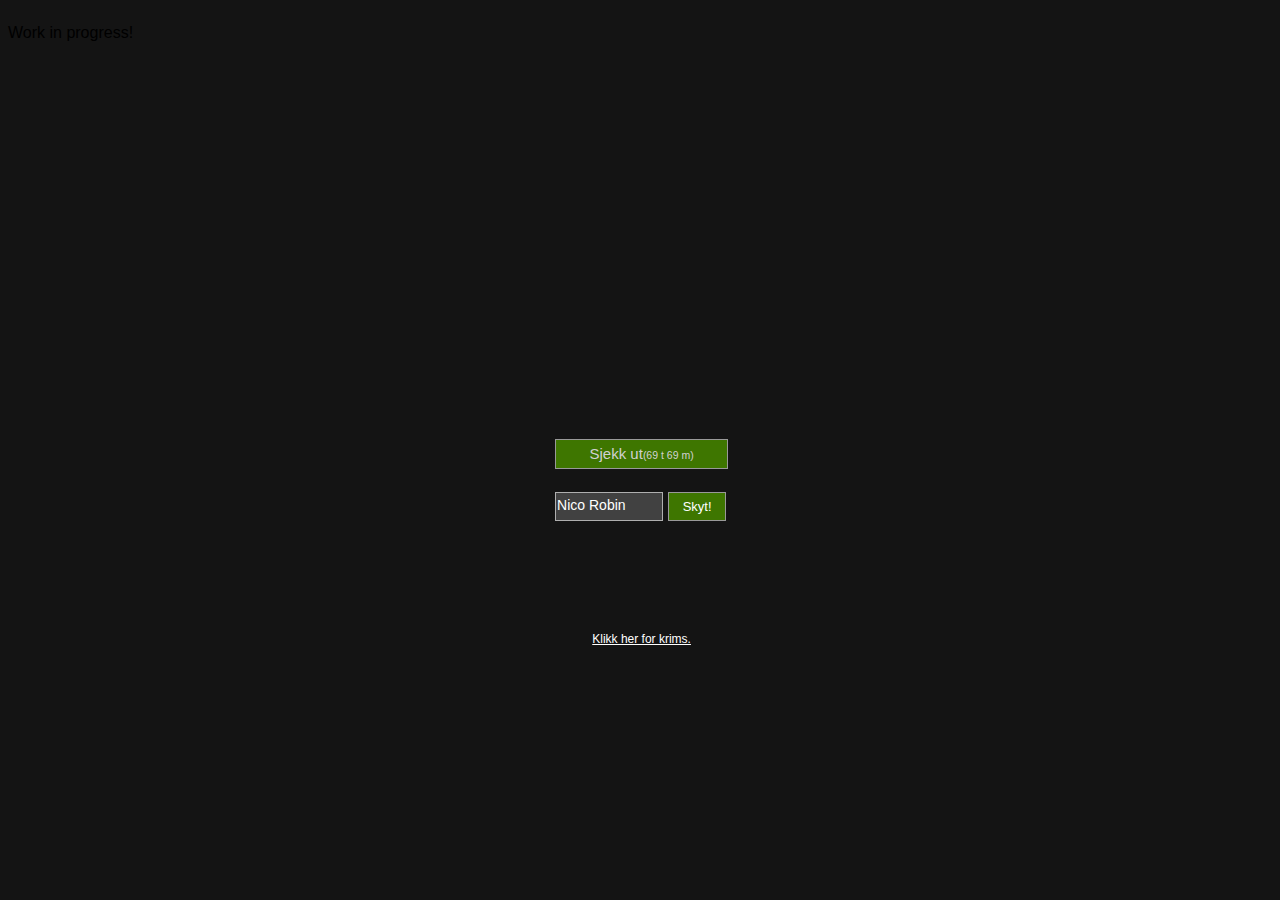
<file: index.html>
<!DOCTYPE html>
<html lang="en">
<head>
    <meta charset="UTF-8">
    <meta http-equiv="X-UA-Compatible" content="IE=edge">
    <meta name="viewport" content="width=device-width, initial-scale=1.0">
    <link rel="stylesheet" href="style.css">
    <title>Mafiaspillet reaksjon</title>
    
</head>
<body>
    <p id="wip">Work in progress!</p>
    <!--<div id="drap-varsel"></div>-->
    <div id="hotell-btn-center">
            <a id="krim-side" href="krims.html">Klikk her for krims.</a>
            <p id="timer"></p>
            <p id="hotell-info"></p>
            <div tabindex="1" id="hotel-btn"><span id="hotel-btn-sjekk-ut">Sjekk ut</span><span id="hotel-timer">(69 t 69 m)</span></div>  
    </div>

    <div id="navn-skyt">
        <div id="draps-navn">Nico Robin</div><div id="skyt-btn">Skyt!</div>

    </div>

    <div id="nullstill-container">
        <div id="nullstill-drap">
                
            <p>Ventetid 13 min. og 37 sek Nullstill for 0 poeng!</p>

        </div>
    </div>


<script src="drap.js"></script>
</body>
</html>
</file>
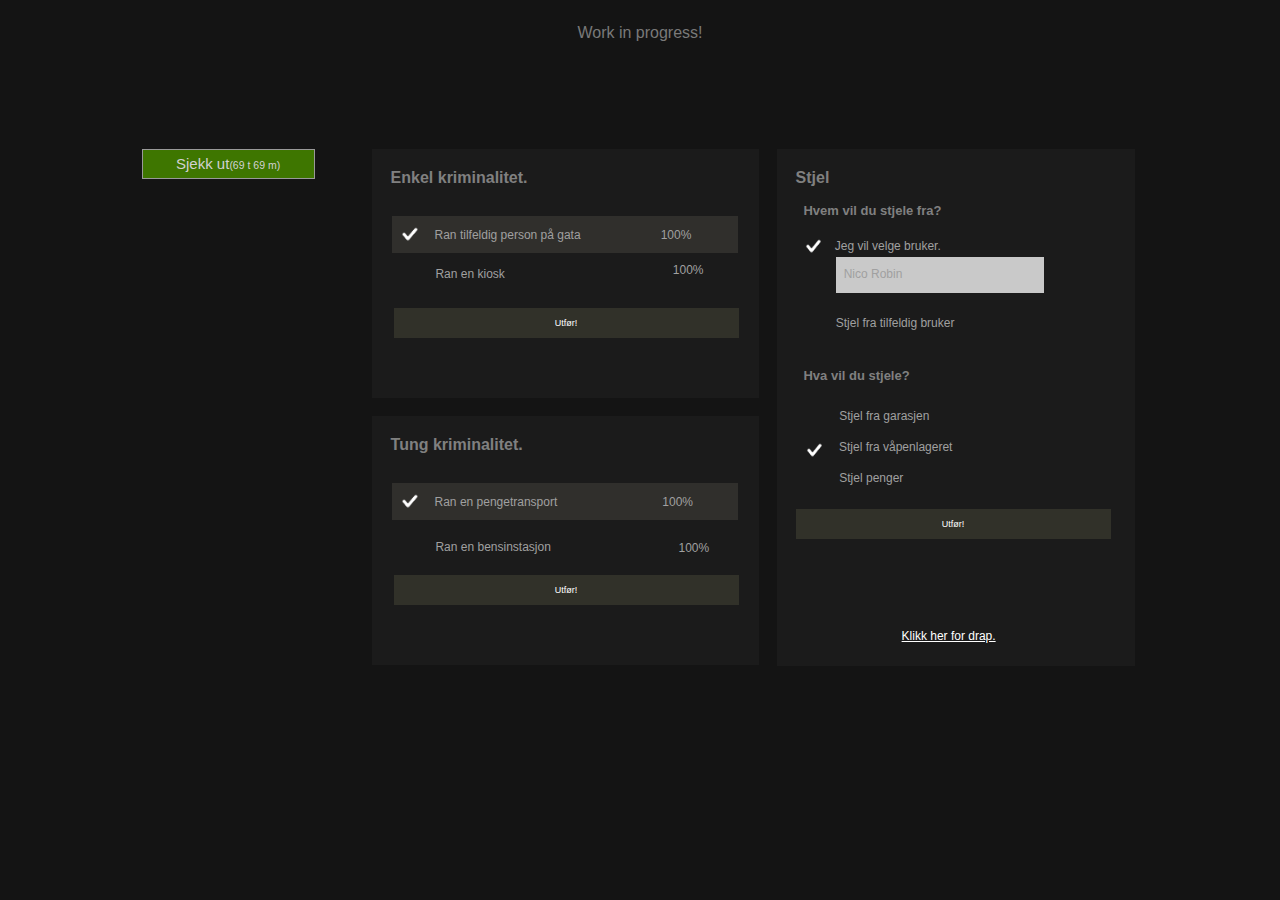
<file: krims.html>
<!DOCTYPE html>
<html lang="en">
<head>
    <meta charset="UTF-8">
    <meta http-equiv="X-UA-Compatible" content="IE=edge">
    <meta name="viewport" content="width=device-width, initial-scale=1.0">
    <link rel="stylesheet" href="krims.css">
    <title>Mafiaspillet reaksjon</title>
    
</head>
<body>
    <p id="wip">Work in progress!</p>
    <!--<div id="drap-varsel"></div>-->
    <div id="hotell-btn-center">
        <div id="test-container">
            <a id="krim-side" href="index.html">Klikk her for drap.</a>
            <div id="krims-container">
                <p id="enkel-krim-tittel">Enkel kriminalitet.</p>
                <p id="enkel-krim1"><img id="krim-hake" src="images/krim-hake.png" style="height: 20px; width: auto;"/><span id="krim-tekst">Ran tilfeldig person på gata</span><span id="krim-prosent">100%</span></p>
                <p id="enkel-krim2"><span id="krim-tekst2">Ran en kiosk</span><span id="krim-prosent2">100%</span></p>
                <p id="enkel-krim-btn">Utfør!</p>
            </div>

            <div id="krims-container2">
                <p id="tung-krim-tittel">Tung kriminalitet.</p>
                <p id="tung-krim1"><img id="krim-hake" src="images/krim-hake.png" style="height: 20px; width: auto;"/><span id="krim-tekst3">Ran en pengetransport</span><span id="krim-prosent3">100%</span></p>
                <p id="tung-krim2"><span id="krim-tekst4">Ran en bensinstasjon</span><span id="krim-prosent4">100%</span></p>
                <p id="tung-krim-btn">Utfør!</p>
            </div>

                <div id="stjel-container">
                <p id="stjel-tittel">Stjel</p>
                <p id="stjel-tittel2">Hvem vil du stjele fra?</p>
                <p id="stjel"><img id="krim-hake" src="images/krim-hake.png" style="height: 20px; width: auto;"/><span id="stjel-tekst">Jeg vil velge bruker.</span></p>
                <p id="stjel2"><span id="stjel-tekst2">Nico Robin</span></p>
                <p id="stjel3"><span id="stjel-tekst3">Stjel fra tilfeldig bruker</span></p>
                
                <p id="stjel-tittel3">Hva vil du stjele?</p>
                <p id="stjel4"><span id="stjel-tekst3">Stjel fra garasjen</span></p>
                <p id="stjel5"><img id="krim-hake" src="images/krim-hake.png" style="height: 20px; width: auto;"/><span id="stjel-tekst4">Stjel fra våpenlageret</span></p>
                <p id="stjel6"><span id="stjel-tekst5">Stjel penger</span></p>
                <p id="stjel-btn">Utfør!</p>
            </div>

            <p id="timer"></p>
            <p id="hotell-info"></p>
            <div tabindex="1" id="hotel-btn"><span id="hotel-btn-sjekk-ut">Sjekk ut</span><span id="hotel-timer">(69 t 69 m)</span></div>  
        </div>   
    </div>
    


<script src="krims.js"></script>
</body>
</html>
</file>
<file: style.css>
@font-face {
    font-family: trajanpro;
    src: url(Trajan\ Pro.ttf);
  }


body{
    display: flex;
    flex-direction: column;
    background-color: rgb(20, 20, 20);
    height: 98vh;
    font-family: "Lucida Grande",Verdana,Arial,"Bitstream Vera Sans",sans-serif;
}



#hotell-btn-center{
    display: flex;
    position: absolute;
    justify-content: center;
    align-items: center;
    flex-direction: column;
    height: 99vh;
    width: 99%;
}

#navn-skyt{
    display: flex;
    justify-content: center;
    align-items: center;
    position: absolute;
    flex-direction: row;
    height: 99vh;
    width: 99%;
}

#hotel-btn{
    background-color: #3e7600;
    height: 18px;
    width: 161px;
    font-size: 15px;
    padding: 5px;
    text-align: center;
    display: block;
    cursor: pointer;
    color: #d1d1d1;
    border: 1px solid #999999;
    user-select: none;
    z-index: 10;
}

#hotel-timer{
    font-size: 0.7em;
}


#draps-navn{
    background-color: rgb(65, 65, 65);
    border: 1px solid rgb(175, 175, 175);
    width: 105px;
    height: 23px;
    margin: 105px 0px 0px 5px;
    font-size: 14px;
    color: white;
    padding: 4px 0px 0px 1px;
}

#skyt-btn{
    display: flex;
    background-color: #3e7600;
    border: 1px solid #999999;
    color: white;
    font-size: 13px;
    width: 58px;
    height: 29px;
    justify-content: center;
    align-items: center;
    margin: 105px 7px 0px 5px;
    cursor: default;
    box-sizing: border-box;
    cursor: pointer;
    user-select: none;
}

#nullstill-drap{
    display: flex;
    justify-content: center;
    align-items: center;
    background-color: #477998;
    color: white;
    font-size: 10px;
    line-height: 14px;
    text-align: center;
    cursor: pointer;
    width: 167px;
    height: 30px;
    padding: 2px;
    border: 1px solid #cccccc;
    margin: 105px 0px 0px 0px;
    
}

#nullstill-container{
    z-index: 9;
    position: absolute;
    height: 99vh;
    width: 99%;
    display: flex;
    justify-content: center;
    align-items: center;
}

#hotell-info{
    position: absolute;
    top: 40%;
    color: white;
}
#timer{
    position: absolute;
    top: 60%;
    color: white;
}

#krim-side{
    display: flex;
    position: absolute;
    align-self: center;
    color: white;
    top: 70%;
    font-size: 12px;
    z-index: 99;
}

/*#drap-varsel{
    display: flex;
    align-self: flex-end;
    position: absolute;
    border: 2px solid red;
    width: 20%;
    height: 20%
}*/
</file>
<file: krims.css>
@font-face {
    font-family: trajanpro;
    src: url(Trajan\ Pro.ttf);
  }

body{
    display: flex;
    flex-direction: column;
    background-color: rgb(20, 20, 20);
    height: 98vh;
    font-family: "Lucida Grande",Verdana,Arial,"Bitstream Vera Sans",sans-serif;

}

#wip{
    display: flex;
    position: absolute;
    align-self: center;
    justify-content: center;
    color: rgb(121, 121, 121);
}

#hotell-btn-center{
    display: flex;
    position: absolute;
    justify-content: center;
    flex-direction: column;
    height: 98vh;
    width: 99%;
}

#test-container{
    position: absolute;
    justify-content: center;
    align-self: center;
    width: 1000px;
    height: 600px;
}

#hotel-btn{
    position: absolute;
    background-color: #3e7600;
    height: 18px;
    width: 161px;
    font-size: 15px;
    padding: 5px;
    text-align: center;
    display: block;
    cursor: pointer;
    color: #d1d1d1;
    border: 1px solid #999999;
    user-select: none;
    left: 0%;
    top: 0%;
}

#hotel-timer{
    font-size: 0.7em;
}

#hotell-info{
    position: absolute;
    top: 20%;
    color: white;
}
#timer{
    position: absolute;
    top: 10%;
    left: 6%;
    color: white;
}

#krims-container{
    display: flex;
    position: absolute;
    align-self: center;
    top: 0%;
    left: 23%;
    padding: 19px;
    width: 349px;
    height: 211px;
}


#krims-container {
    display: table-row-group;
    vertical-align: middle;
    border-color: inherit;
    font-size: 12px;
    border-collapse: collapse;
    border-spacing: 0;
    background-color: rgb(27, 27, 27);
}

#enkel-krim-tittel{
    font-family: "Helvetica Neue", Helvetica, Arial, sans-serif;
    line-height: 20px;
    font-size: 16px;
    font-weight: bold;
    margin-bottom: 20px;
    margin-top: 5px;
    margin: 0 0 10px;
    display: block;
    position: absolute;
    color: grey;
    
}
#enkel-krim1{
    position: absolute;
    background-color: rgb(48, 47, 44);
    width: 330px;
    height: 21px;
    padding: 8px;
    top: 22%;
    left: 5.3%;
    color: #a0a0a0;
}

#krim-hake{
    margin: 0px 8px 0px 0px
}

#krim-tekst{
    position: relative;
    bottom: 25%;
}

#krim-prosent{
    position: relative;
    bottom: 25%;
    margin: 0px 0px 0px 80px;
    
}

#enkel-krim2{
    position: absolute;
    width: 330px;
    height: 21px;
    padding: 8px;
    top: 40%;
    left: 7.2%;
    color: #a0a0a0;
}

#krim-tekst2{
    position: relative;
    bottom: 10%;
    margin: 0px 0px 0px 28px;
}

#krim-prosent2{
    position: relative;
    bottom: 25%;
    margin: 0px 0px 0px 168px;
    
}

#enkel-krim-btn{
    display: flex;
    justify-content: center;
    align-items: center;
    color: white;
    font-size: 9px;
    margin: 10px 0px 0px 3px;
    width: 345px;
    height: 30px;
    background-color: rgb(49, 49, 41);
    position: absolute;
    top: 60%;
    cursor: pointer;
}

#krims-container2 {
    display: flex;
    position: absolute;
    align-self: center;
    top: 47%;
    left: 23%;
    padding: 19px;
    width: 349px;
    height: 211px;
    margin: -15px 0px 0px 0px
}
#tung-krim-tittel{
    font-family: "Helvetica Neue", Helvetica, Arial, sans-serif;
    line-height: 20px;
    font-size: 16px;
    font-weight: bold;
    margin-bottom: 20px;
    margin-top: 5px;
    margin: 0 0 10px;
    display: block;
    position: absolute;
    color: grey;
    
}

#krims-container2 {
    display: table-row-group;
    vertical-align: middle;
    border-color: inherit;
    font-size: 12px;
    border-collapse: collapse;
    border-spacing: 0;
    background-color: rgb(27, 27, 27);
}

#tung-krim1{
    position: absolute;
    background-color: rgb(48, 47, 44);
    width: 330px;
    height: 21px;
    padding: 8px;
    top: 22%;
    left: 5.3%;
    color: #a0a0a0;
}

#krim-hake{
    margin: 0px 8px 0px 0px
}

#krim-tekst3{
    position: relative;
    bottom: 25%;
}

#krim-prosent3{
    position: relative;
    bottom: 25%;
    margin: 0px 0px 0px 105px;
    
}

#tung-krim2{
    position: absolute;
    width: 330px;
    height: 21px;
    padding: 8px;
    top: 40%;
    left: 7.2%;
    color: #a0a0a0;
}

#krim-tekst4{
    position: absolute;
    bottom: 30%;
    margin: 0px 40px 0px 28px;
}

#krim-prosent4{
    position: absolute;
    bottom: 25%;
    margin: 0px 0px 0px 271px;
    
}

#tung-krim-btn{
    display: flex;
    justify-content: center;
    align-items: center;
    color: white;
    font-size: 9px;
    margin: 10px 0px 0px 3px;
    width: 345px;
    height: 30px;
    background-color: rgb(49, 49, 41);
    position: absolute;
    top: 60%;
    cursor: pointer;
}


#stjel-container{
    display: flex;
    position: absolute;
    align-self: center;
    top: 0%;
    padding: 19px;
    width: 320px;
    height: 479px;
    left: 63.5%;
}


#stjel-container {
    display: table-row-group;
    vertical-align: middle;
    border-color: inherit;
    font-size: 12px;
    border-collapse: collapse;
    border-spacing: 0;
    background-color: rgb(27, 27, 27);
}

#stjel-tittel{
    font-family: "Helvetica Neue", Helvetica, Arial, sans-serif;
    line-height: 20px;
    font-size: 16px;
    font-weight: bold;
    margin-bottom: 20px;
    margin-top: 5px;
    margin: 0 0 10px;
    display: block;
    position: absolute;
    color: grey;
    
}

#stjel-tittel2{
    font-family: "Helvetica Neue", Helvetica, Arial, sans-serif;
    line-height: 20px;
    font-size: 13px;
    font-weight: bold;
    margin-bottom: 20px;
    top: 10%;
    left: 7.5%;
    margin: 0 0 10px;
    display: block;
    position: absolute;
    color: grey;
}
#stjel{
    position: absolute;
    width: 330px;
    height: 21px;
    padding: 8px;
    top: 13%;
    left: 5.3%;
    color: #a0a0a0;
}

#krim-hake{
    margin: 0px 15px 0px 0px
}

#stjel-tekst{
    position: relative;
    bottom: 20%;
    top: -30%;
    left: -1%;
}

#stjel2{
    background-color: rgb(201, 201, 201);
    position: absolute;
    width: 200px;
    height: 21px;
    padding: 10px 0px 5px 8px;
    margin: 5px 0px 0px 0px;
    top: 20%;
    left: 16.5%;
    color: #a0a0a0;
}

#stjel3{
    position: absolute;
    width: 200px;
    height: 21px;
    padding: 10px 0px 5px 9px;
    top: 28%;
    left: 14%;
    color: #a0a0a0;
}

#stjel-tittel3{
    font-family: "Helvetica Neue", Helvetica, Arial, sans-serif;
    line-height: 20px;
    font-size: 13px;
    font-weight: bold;
    margin-bottom: 20px;
    top: 42%;
    left: 7.5%;
    margin: 0 0 10px;
    display: block;
    position: absolute;
    color: grey;
}

#stjel4{
    position: absolute;
    width: 200px;
    height: 21px;
    padding: 10px 0px 5px 9px;
    top: 46%;
    left: 15%;
    color: #a0a0a0;
}

#stjel5{
    position: absolute;
    width: 200px;
    height: 21px;
    padding: 10px 0px 5px 9px;
    top: 52%;
    left: 5.3%;
    color: #a0a0a0;
}

#stjel-tekst4{
    position: absolute;
}

#stjel6{
    position: absolute;
    width: 200px;
    height: 21px;
    padding: 10px 0px 5px 9px;
    top: 58%;
    left: 15%;
    color: #a0a0a0;
}

#stjel-btn{
    display: flex;
    justify-content: center;
    align-items: center;
    color: white;
    margin: 50px 0px 0px 0px;
    font-size: 9px;
    width: 315px;
    height: 30px;
    background-color: rgb(49, 49, 41);
    position: absolute;
    top: 60%;
    cursor: pointer;
}

#krim-side{
    display: flex;
    position: absolute;
    align-self: center;
    color: white;
    top: 80%;
    left: 76%;
    font-size: 12px;
    z-index: 1;
}
</file>
